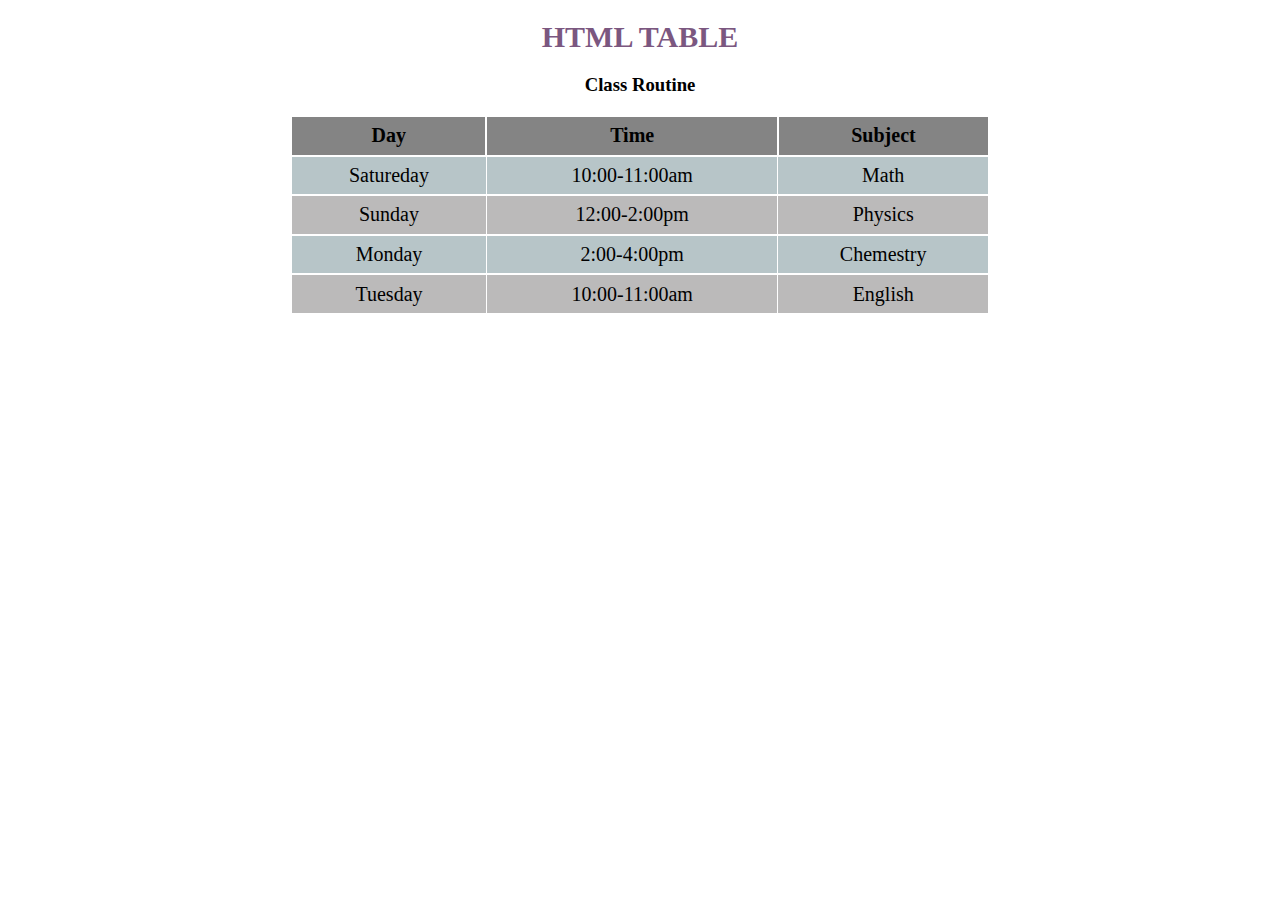
<file: assainment-4/index.html>
<!DOCTYPE html>
<html>
<head>
<style>
table,tr,th{
border-collapse:collapse;
border:2px solid white;
text-align:center;
}
table{
  font-size: 20px;
}


</style>

</head>
<body>

<h1 style="text-align:center;font-size:30px;color:#7B5780">HTML TABLE</h1>
<h3 style="text-align:center">Class Routine</h3>

<table border="1px" width="700" height="200" align="center">
  <tr style="background:rgb(132, 132, 132)">
    <th>Day</th>
    <th>Time</th> 
	  <th>Subject</th>
  </tr>

  <tr>
    <td style="background:rgb(183, 197, 200)">Satureday</td>
    <td style="background:rgb(183, 197, 200)">10:00-11:00am</td>
    <td style="background:rgb(183, 197, 200)">Math</td>
  </tr>

  <tr>
    <td style="background:rgb(187, 186, 186)">Sunday</td>
    <td style="background:rgb(187, 186, 186)">12:00-2:00pm</td>
    <td style="background:rgb(187, 186, 186)">Physics</td>
  </tr>
  <tr>
    <td style="background:rgb(183, 197, 200)">Monday</td>
    <td style="background:rgb(183, 197, 200)">2:00-4:00pm</td>
    <td style="background:rgb(183, 197, 200)">Chemestry</td>
  </tr>
  <tr>
    <td style="background:rgb(187, 186, 186)">Tuesday</td>
    <td style="background:rgb(187, 186, 186)">10:00-11:00am</td>
    <td style="background:rgb(187, 186, 186)">English</td>
  </tr>
</table>

</body>
</html>
</file>
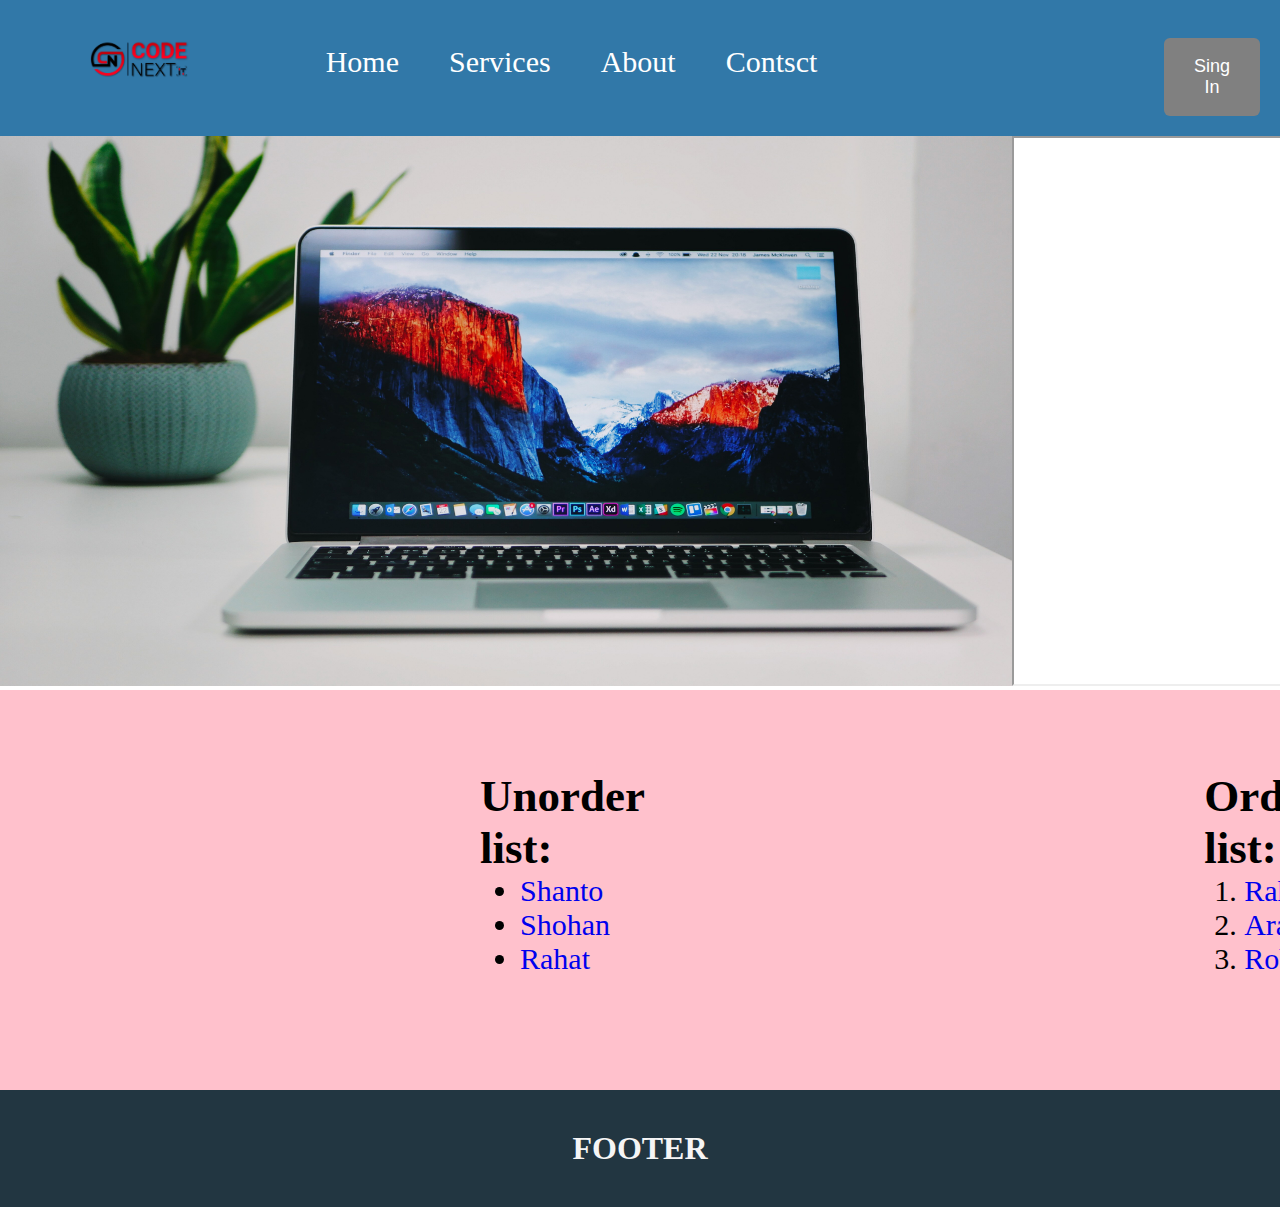
<file: Assainment-5/index.html>
<!DOCTYPE html>
<html lang="en">
<head>
    <meta charset="UTF-8">
    <meta name="viewport" content="width=device-width, initial-scale=1.0">
    <title>Document</title>
    <link rel="stylesheet" href="style.css">
    <title>shanto</title>
</head>
<body class="body">
    <!-- navbar section start -->
    <div class="navbar-section">
        <div class="nav-logo">
            <img src="cnits.png" alt="shanto">
        </div>
        <div class="nav-item">
            <ul class="nav-list">
                <li><a href="#">Home</a></li>
                <li><a href="#">Services</a></li>
                <li><a href="#">About</a></li>
                <li><a href="#">Contsct</a></li>
           </ul>
        </div>
        <div class="nav-btn"><button>Sing In</button>
        </div>    
            

    </div>
    <!-- navbar section end -->
    <!-- hero section start -->
<div class="hero-item">
    <div>
        <img src="laptop.jpg" width="1012px" height="550px"></img>
    </div> 

    <div class="ifrem-map">
        <iframe src="https://www.codenextit.com/" height="550px" width="1012px"
         title="Iframe Example"></iframe>
    </div>

</div>
<div class="ul-ol-item">
    
    <div class="ul-item">
     <h2>Unorder list:</h2>
     <ul>
         <li><a href="#">Shanto</a></li>
         <li><a href="#">Shohan</a></li>
         <li><a href="#">Rahat</a></li>
        </ul>
     </div>
     <div class="ol-item">
         <h2>Order list:</h2>
         <ol>
             <li><a href="#">Rahat</a></li>
             <li><a href="#">Arafat</a></li>
             <li><a href="#">Robi</a></li>
         </ol>
     </div>
 </div> 
 
<!-- hero section end -->
<div>
    <footer class="footer"><h1>FOOTER</h1></footer>
</div>

</body>
</html>
</file>
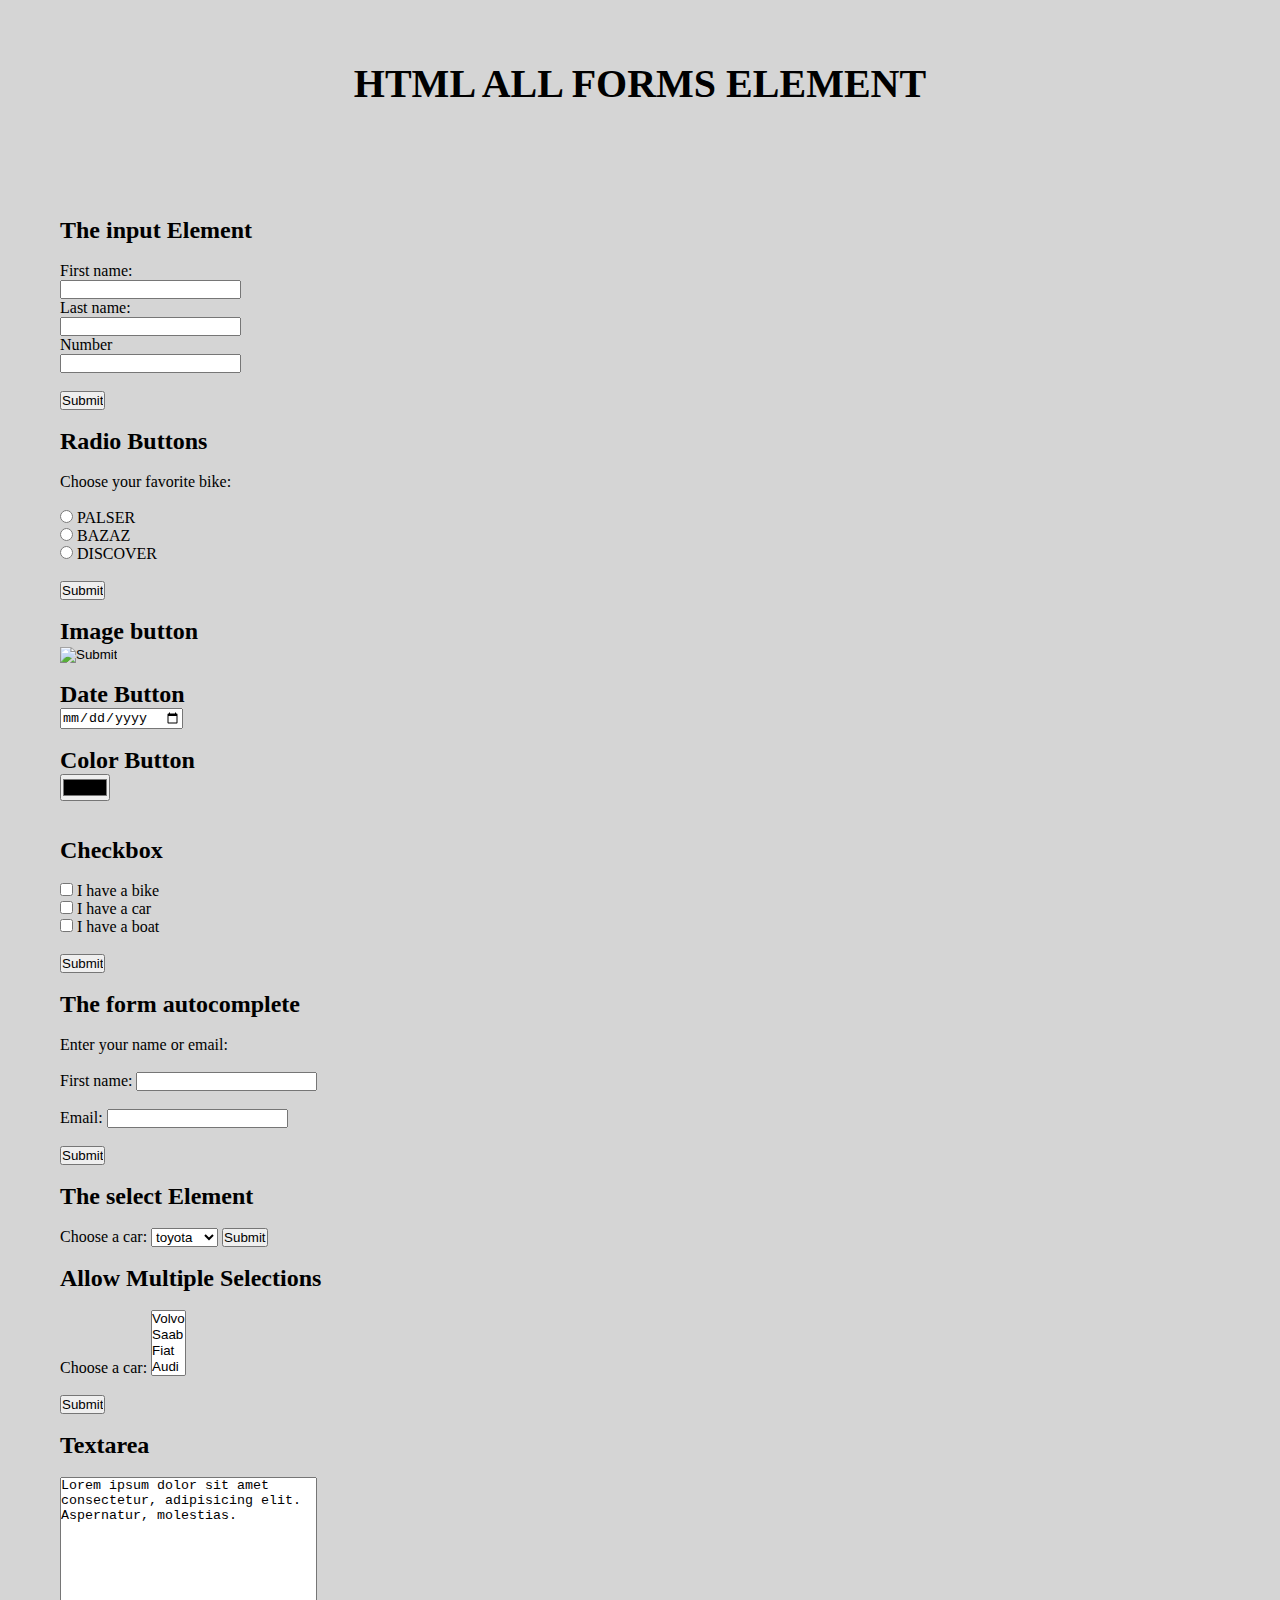
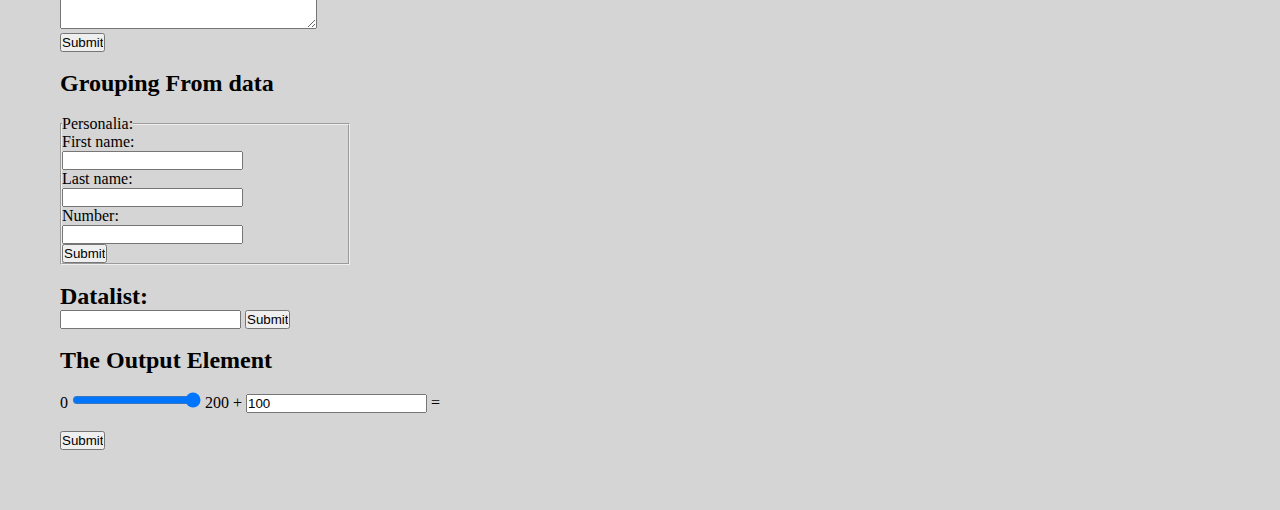
<file: assainment-8/index.html>
<!DOCTYPE html>
<html lang="en">

<head>
    <meta charset="UTF-8">
    <meta name="viewport" content="width=device-width, initial-scale=1.0">
    <link rel="stylesheet" href="style.css">
    <title>forms</title>
</head>

<body>

    <div class="html-forms">
        <div class="heading">
            <h1>HTML ALL FORMS ELEMENT</h1>
        </div>
    </div>

    <div class="main-div">
        <div class="input-element">
            <h2>The input Element</h2>
            <form action=""><br>
                <label for="fname">First name:</label><br>
                <input type="text"><br>
                <label for="iname">Last name:</label><br>
                <input type="text"><br>
                <label for="Number">Number</label><br>
                <input type="number"><br><br>
                <input type="submit">
            </form>
        </div><br>

        <div class="radio-buttons">
            <h2>Radio Buttons</h2><br>
            <p>Choose your favorite bike:</p><br>
            <form>
                <input type="radio" id="palser" name="fav_language" value="PALSER">
                <label for="palser">PALSER</label><br>
                <input type="radio" id="bazaz" name="fav_language" value="BAZAZ">
                <label for="bazaz">BAZAZ</label><br>
                <input type="radio" id="discover" name="fav_language" value="DISCOVER">
                <label for="discover">DISCOVER</label><br><br>
                <input type="submit">
            </form>
        </div><br>

        <div class="buttons">
            <h2>Image button</h2>
            <input type="image" id="img" name="fav_language">
            <label for="img"></label><br><br>
             
            <h2>Date Button</h2>
            <input type="date" id="html" name="fav_language">
            <label for="html"></label><br><br>

            <h2>Color Button</h2>
            <input type="color" id="html" name="fav_language">
            <label for="html"></label><br><br>

            

        </div><br>

        <div class="checkbox">
            <h2>Checkbox</h2><br>
            <form>
                <input type="checkbox" id="vehicle" name="vehicle" value="Bike">
                <label for="vehicle"> I have a bike</label><br>
                <input type="checkbox" id="vehicle" name="vehicle" value="Car">
                <label for="vehicle"> I have a car</label><br>
                <input type="checkbox" id="vehicle" name="vehicle" value="Boat">
                <label for="vehicle"> I have a boat</label><br><br>
                <input type="submit">
            </form>
        </div><br>

        <div class="form-autocomplete">
            <h2>The form autocomplete</h2><br>
            <p>Enter your name or email:</p><br>
            <form>
                <label for="fname">First name:</label>
                <input type="text" id="fname" name="fname"><br><br>
                <label for="email">Email:</label>
                <input type="text" id="email" name="email"><br><br>
                <input type="submit">
            </form>
        </div><br>

        <div class="select-element">
            <h2>The select Element</h2><br>
            <form>
                <label for="cars">Choose a car:</label>
                <select id="cars" name="cars">
                    <option value="toyota">toyota</option>
                    <option value="tata">tata</option>
                    <option value="hounda">hounda</option>
                    <option value="isuzu">isuzu</option>
                </select>
                <input type="submit">
            </form>
        </div><br>

        <div class="Multiple-selection">
            <h2>Allow Multiple Selections</h2><br>
            <form>
                <label for="cars">Choose a car:</label>
                <select id="cars" name="cars" size="4">
                    <option value="volvo">Volvo</option>
                    <option value="saab">Saab</option>
                    <option value="fiat">Fiat</option>
                    <option value="audi">Audi</option>
                    <option value="volvo">Volvo</option>
                    <option value="saab">Saab</option>
                    <option value="fiat">Fiat</option>
                    <option value="audi">Audi</option>
                </select><br><br>
                <input type="submit">
            </form>
        </div><br>

        <div class="textarea">
            <h2>Textarea</h2><br>
            <form>
                <textarea name="message" rows="10"
                    cols="30">Lorem ipsum dolor sit amet consectetur, adipisicing elit. Aspernatur, molestias.</textarea>
                <br>
                <input type="submit">
            </form>
        </div><br>

        <div>
            <h2>Grouping From data</h2><br>
            <form>
                <fieldset style="width: 25%">
                  <legend>Personalia:</legend>
                  <label for="fname">First name:</label><br>
                  <input type="text" id="fname" name="fname"><br>
                  <label for="lname">Last name:</label><br>
                  <input type="text" id="lname" name="lname"><br>
                  <label for="iname">Number:</label><br>
                  <input type="number"><br>
                  <input type="submit" value="Submit">
                </fieldset>
              </form>
        </div><br>

        <div class="datalist">
            <h2>Datalist:</h2>
            <form>
                <input list="browsers" name="browser">
                <datalist id="browsers">
                  <option value="Edge">
                  <option value="Firefox">
                  <option value="Chrome">
                  <option value="Opera">
                  <option value="Safari">
                </datalist>
                <input type="submit">
              </form>
        </div><br>

        <div class="output-element">
          <h2>The Output Element</h2><br>
            <form oninput="x.value=parseInt(a.value)+parseInt(b.value)">
               0
               <input type="range" id="a" name="a" value="100">
               200 +
               <input type="number" id="b" name="b" value="100">
               =
               <output name="x" for="a b"></output><br><br>
               <input type="submit">
            </form>
        </div>

    </div>
</body>

</html>
</file>
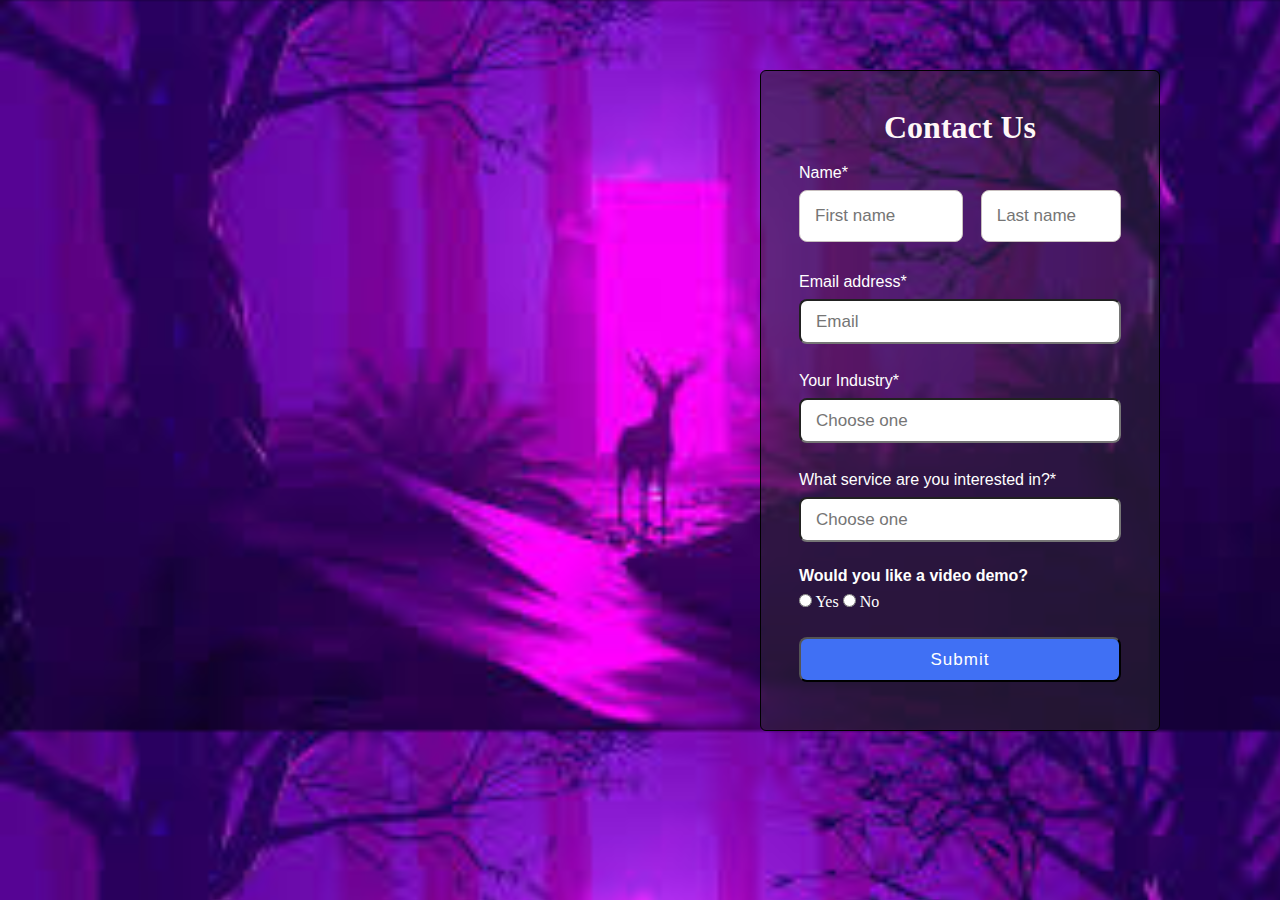
<file: assainment-9/index.html>
<!DOCTYPE html>
<html lang="en">
<head>
    <meta charset="UTF-8">
    <meta name="viewport" content="width=device-width, initial-scale=1.0">
    <link rel="stylesheet" href="style.css">
    <title>login form</title>
</head>
<body>
 
  <div class="body">
 
    <div class="main">

      <h1>Contact Us</h1>

        <form>

         <div class="name" style="width: 105%;">
          <div class="input-text">
            <label for="Name">Name*</label>
            <input type="text" placeholder="First name">
          </div>
          <div class="input-text" style="width: 70%; padding-top: 8px;"><br>
            <input type="text" placeholder="Last name">
          </div>
         </div><br>

          <div class="input-box">
            <label for="Email address">Email address*</label>
            <input type="text" placeholder="Email">
          </div><br>

          <div class="input-box">
            <label for="industry">Your Industry*</label>
            <input list="industry" placeholder="Choose one">           
            <datalist id="industry">             
              <option value="pabna">
              <option value="dhaka">
              <option value="rajshahi">
              <option value="khulna">
              <option value="syllet">
            </datalist>
          </div><br>

          <div class="input-box">
            <label for="service">What service are you interested in?*</label>
            <input list="services" placeholder="Choose one">
            <datalist id="services">             
              <option value="html">
              <option value="css">
              <option value="js">
            </datalist>
          </div><br>

          <div class="input">
            <h4>Would you like a video demo?</h4><br>
            <input type="radio" id="yes" name="fav_language" value="Yes">
            <label for="yes">Yes</label>
            <input type="radio" id="no" name="fav_language" value="No">
            <label for="no">No</label>
          </div>

          <div class="input-box button">
            <input type="Submit" value="Submit">
          </div>
          
        </form>
    </div>
  </div>

</body>
</html>
</file>
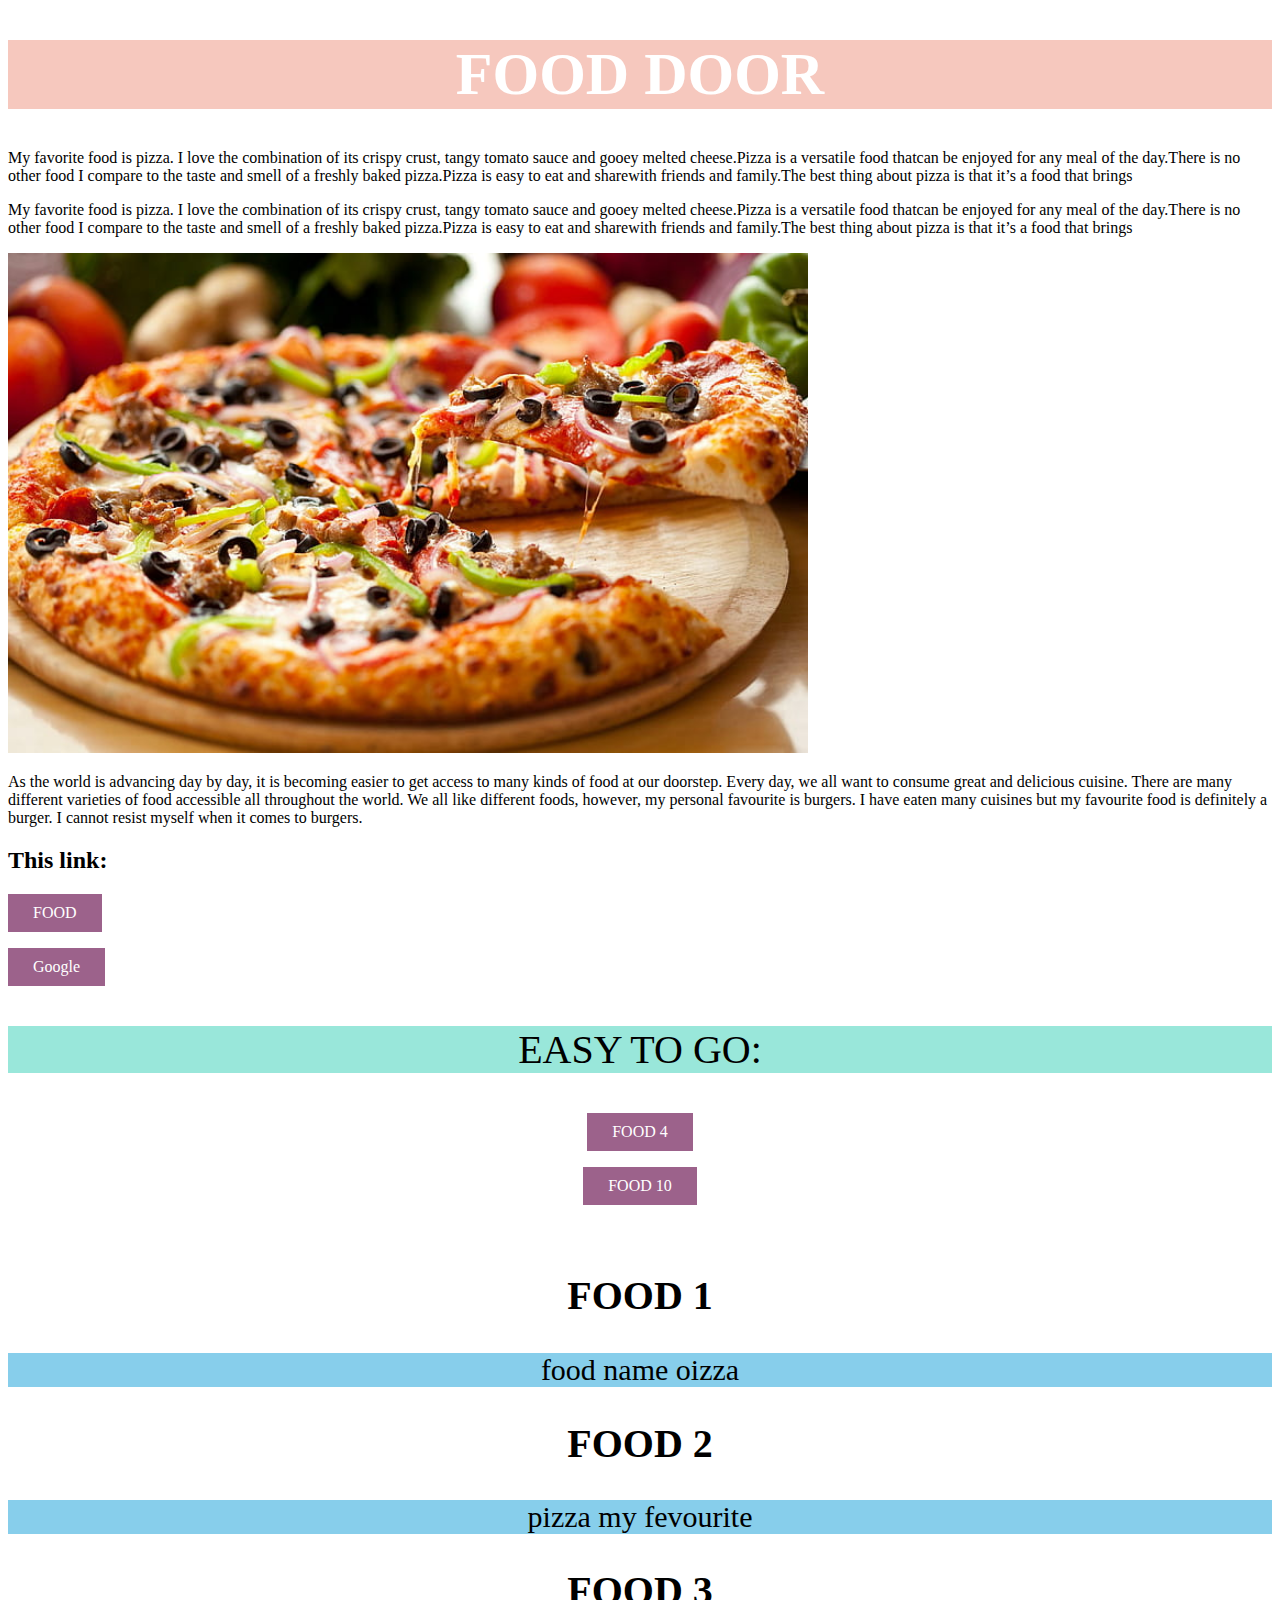
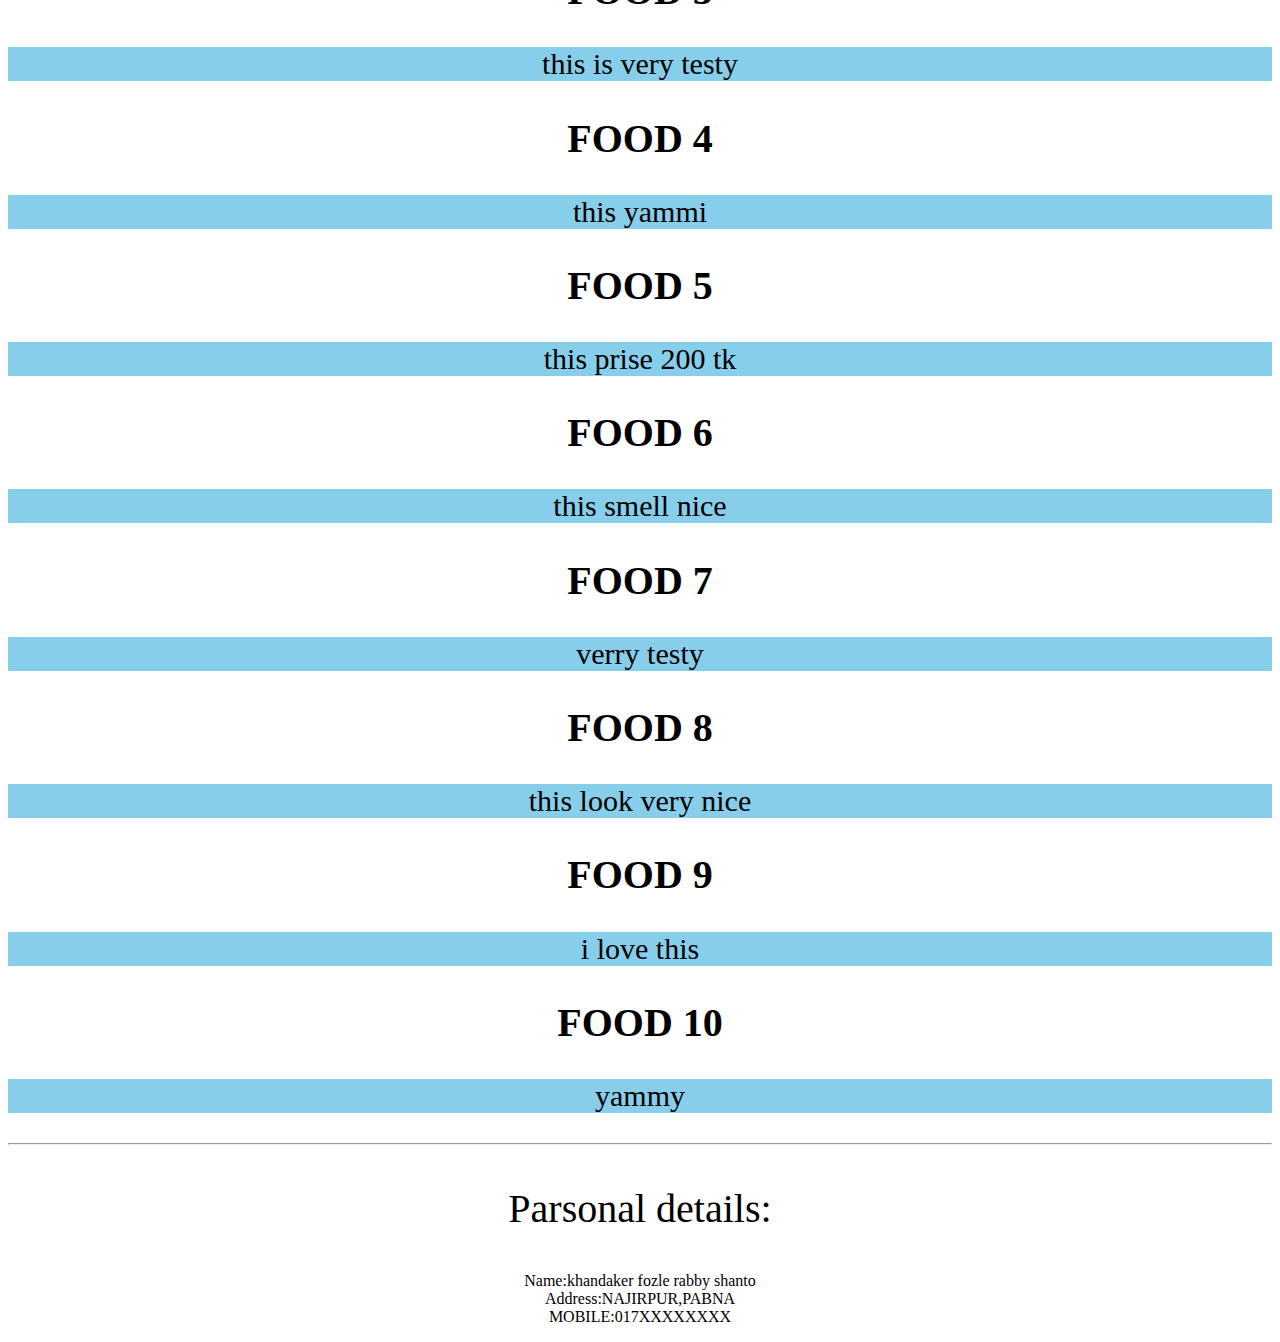
<file: assainmenr-3/ASSINEMENT-3/index.html>
<!DOCTYPE html>
<html>
<head>
<title>FOOD</title>
<style>

a:link {
  color: rgb(255, 255, 255);
  background: rgb(156, 98, 139);
  text-decoration: none;
  display: inline-block;
  padding:10px 25px;
  
  
}
a:visited {
  color:rgb(252, 236, 206);
  background-color: transparent;
  text-decoration: none;
}
a:hover {
  color: rgb(255, 255, 255);
  background-color: rgb(117, 74, 237);
  text-decoration: none;
}
a:active {
  color: rgb(255, 255, 255);
  background-color: rgb(190, 135, 135);

  
  
}

</style>
</head>
<body>
<h1 style="text-align:center;background:#F6C8BE;color:white;font-size:60px">FOOD DOOR</h1>
<p>My favorite food is pizza. I love the combination of its crispy crust,
tangy tomato sauce and gooey melted cheese.Pizza is a versatile food thatcan be enjoyed for any meal
of the day.There is no other food I compare to the taste and smell of a freshly baked pizza.Pizza is 
easy to eat and sharewith friends and family.The best thing about pizza is that it’s a food that brings 
</p>
<p>My favorite food is pizza. I love the combination of its crispy crust,
tangy tomato sauce and gooey melted cheese.Pizza is a versatile food thatcan be enjoyed for any meal
of the day.There is no other food I compare to the taste and smell of a freshly baked pizza.Pizza is 
 easy to eat and sharewith friends and family.The best thing about pizza is that it’s a food that brings
 </p>
 
<img src="pizza.jpg" alt="PIZZA" width="800px" height="500" >
<p>As the world is advancing day by day, it is becoming easier to get access to many kinds
 of food at our doorstep. Every day, we all want to consume great and delicious cuisine.
 There are many different varieties of food accessible all throughout the world.
 We all like different foods, however, my personal favourite is burgers.
 I have eaten many cuisines but my favourite food is definitely a burger. 
 I cannot resist myself when it comes to burgers.
<h2>This link:</h2>
<p><a href="https://www.toppr.com/">FOOD</a></p>
<p><a href="https://www.google.com/">Google</a></p>

<P style="font-size:40PX;text-align:center;background-color:rgb(153, 231, 218)">EASY TO GO:</P>

<p style=text-align:center> <a href="#C4">FOOD 4</a></p>
<p style=text-align:center> <a href="#C10">FOOD 10</a></p>
<br>

<h2 style="text-align:center;font-size:40PX">FOOD 1</h2>
<p style="text-align:center;background-color:skyblue;font-size:30PX">food name oizza</p>

<h2 style="text-align:center;font-size:40PX">FOOD 2</h2>
<p style="text-align:center;background-color:skyblue;font-size:30PX">pizza my fevourite</p>

<h2 style="text-align:center;font-size:40PX">FOOD 3</h2>
<p style="text-align:center;background-color:skyblue;font-size:30PX">this is very testy</p>

<h2 id="C4" style="text-align:center;font-size:40PX">FOOD 4</h2>
<p style="text-align:center;background-color:skyblue;font-size:30PX">this yammi</p>

<h2 style="text-align:center;font-size:40PX">FOOD 5</h2>
<p style="text-align:center;background-color:skyblue;font-size:30PX">this prise 200 tk</p>

<h2 style="text-align:center;font-size:40PX">FOOD 6</h2>
<p style="text-align:center;background-color:skyblue;font-size:30PX">this smell nice</p>

<h2 style="text-align:center;font-size:40PX">FOOD 7</h2>
<p style="text-align:center;background-color:skyblue;font-size:30PX">verry testy</p>

<h2 style="text-align:center;font-size:40PX">FOOD 8</h2>
<p style="text-align:center;background-color:skyblue;font-size:30PX">this look very nice</p>

<h2 style="text-align:center;font-size:40PX">FOOD 9</h2>
<p style="text-align:center;background-color:skyblue;font-size:30PX">i love this</p>

<h2 id="C10" style="text-align:center;font-size:40PX">FOOD 10</h2>
<p style="text-align:center;background-color:skyblue;font-size:30PX">yammy</p>
<hr>
<p style="font-size:40px;text-align:center">Parsonal details:</p>
<p style="text-align:center">Name:khandaker fozle rabby shanto <br>
Address:NAJIRPUR,PABNA<br>
MOBILE:017XXXXXXXX</p>
<p>



</body>
</html>
</file>
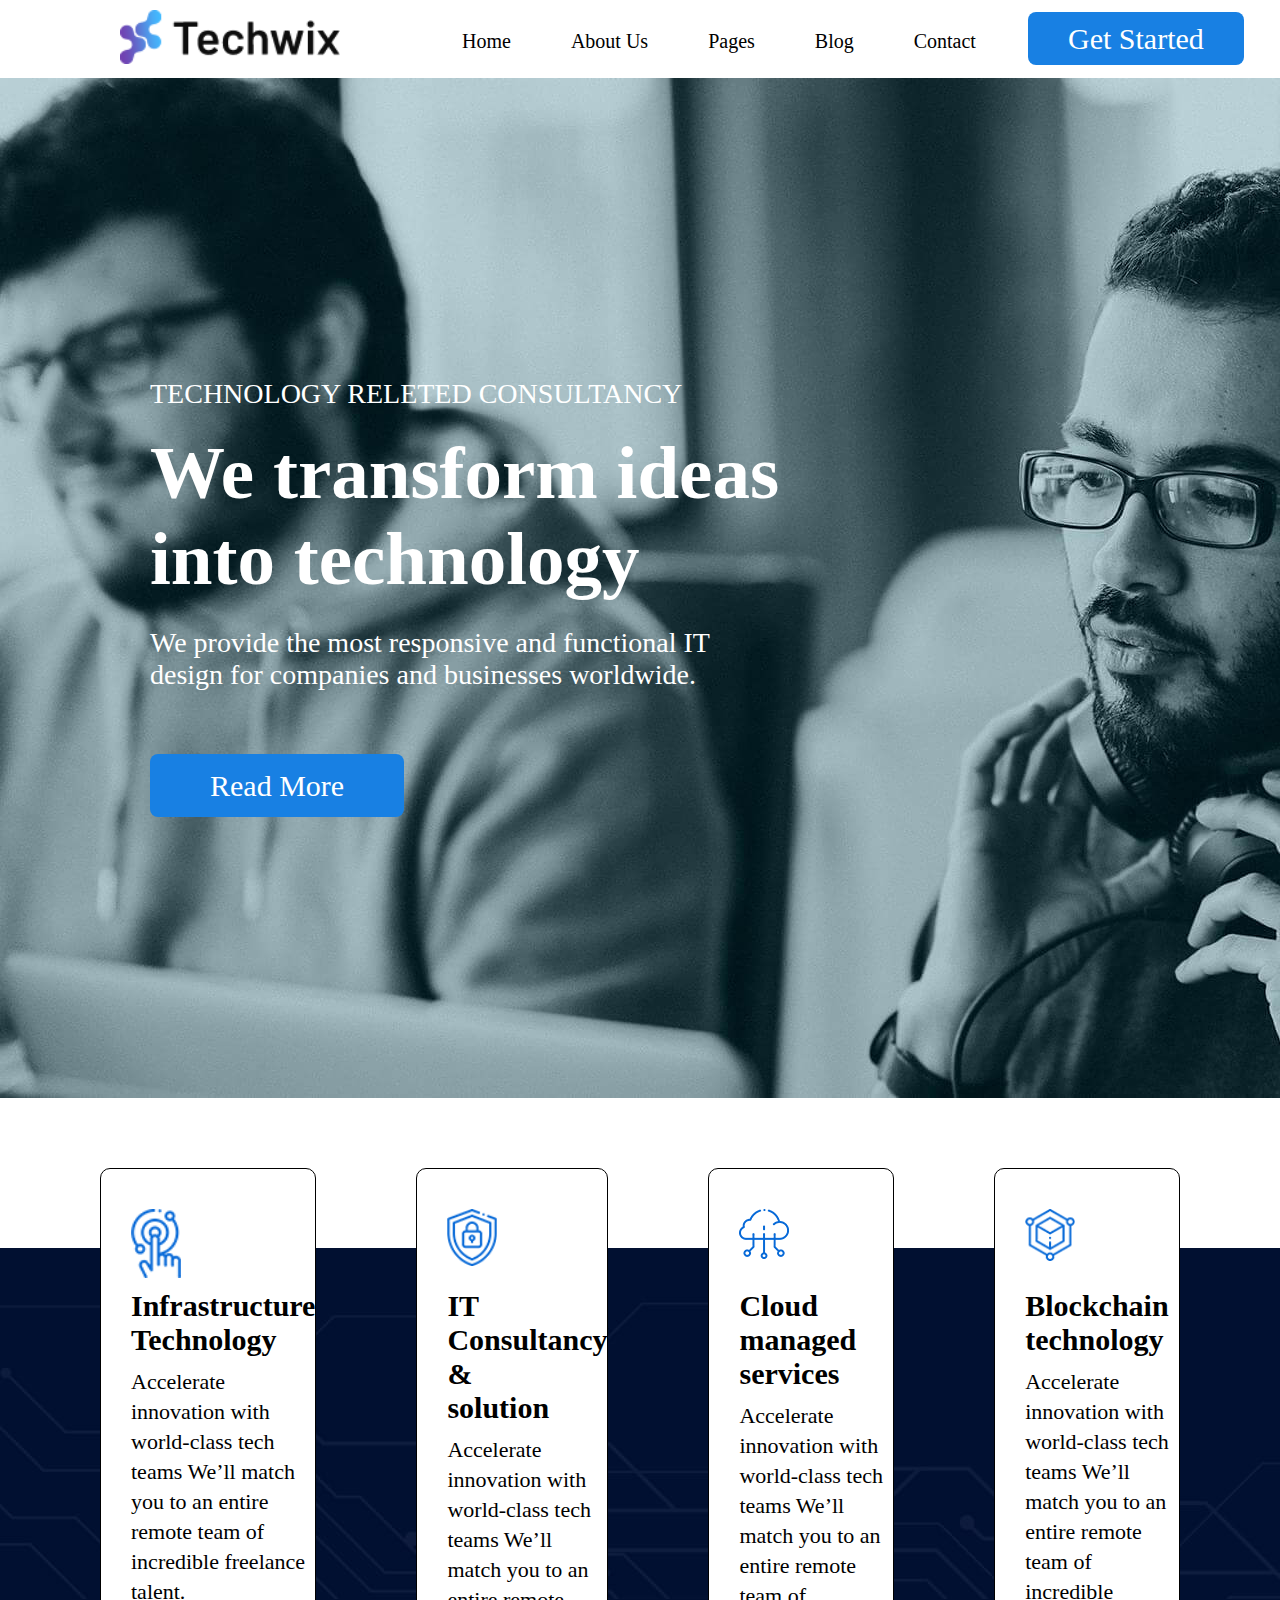
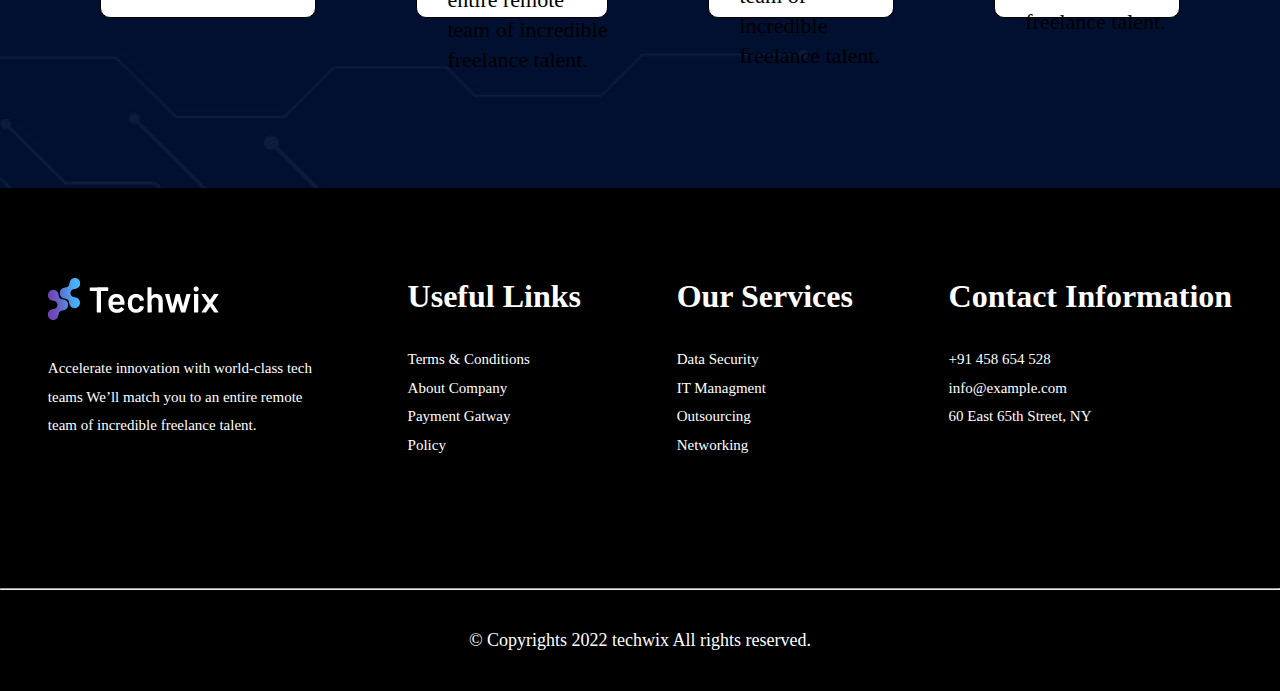
<file: assainment-7/assainment-7/index.html>
<!DOCTYPE html>
<html lang="en">

<head>
  <meta charset="UTF-8">
  <meta name="viewport" content="width=device-width, initial-scale=1.0">
  <link rel="stylesheet" href="style.css">
  <title>Page</title>
</head>

<body>
  <!-- navbar section start -->
  <div class="navbar-section">
    <div class="nav-logo">
      <img src="nav-logo.png" alt="logo">
    </div>
    <div class="nav-item">

      <ul class="nav-list">
        <li><a href="#">Home</a></li>
        <li><a href="#">About Us</a></li>
        <li><a href="#">Pages</a></li>
        <li><a href="#">Blog</a></li>
        <li><a href="#">Contact</a></li>
      </ul>

    </div>
    <div class="nav-btn">
      <a href="#">Get Started</a>
    </div>
  </div>
  <!-- navbar section end -->
  <div class="hero-section">
    <div class="hero-text">
      <p>TECHNOLOGY RELETED CONSULTANCY</p>
      <h1>We transform ideas <br> into technology</h1>
      <p>We provide the most responsive and functional IT<br>
        design for companies and businesses worldwide.</p>
    </div>
    <div class="read-btn">
      <a href="#">Read More</a>
    </div>
  </div>
  <div class="background">
    <div class="responsive">

      <div class="d1">
        <img src="ser-icon9.png" alt="">
        <h3>Infrastructure <br> Technology</h3>
        <p>Accelerate innovation with world-class tech teams We’ll
          match you to an entire remote team of incredible freelance talent.</p>
      </div>

      <div class="d1">
        <img src="ser-icon10.png" alt="">
        <h3>IT Consultancy & <br>solution</h3>
        <p>Accelerate innovation with world-class tech teams We’ll
          match you to an entire remote team of incredible freelance talent.</p>
      </div>

      <div class="d1">
        <img src="./ser-icon11.png" alt="">
        <h3>Cloud managed <br>services</h3>
        <p>Accelerate innovation with world-class tech teams We’ll
          match you to an entire remote team of incredible freelance talent.</p>
      </div>

      <div class="d1">
        <img src="ser-icon12.png" alt="">
        <h3>Blockchain <br>technology</h3>
        <p>Accelerate innovation with world-class tech teams We’ll
          match you to an entire remote team of incredible freelance talent.</p>
      </div>



    </div>
  </div>
  <div class="footer">

    <div>
      <img src="logo.png" alt="logo">
      <p>Accelerate innovation with world-class tech <br>
        teams We’ll match you to an entire remote <br>
        team of incredible
        freelance talent.</p>
    </div>

    <div>
      <h1>Useful Links</h1>
      <p>Terms & Conditions <br>
        About Company <br>
        Payment Gatway <br>
        Policy</p>
    </div>

    <div>
      <h1>Our Services</h1>
      <p>Data Security <br>
        IT Managment <br>
        Outsourcing <br>
        Networking</p>
    </div>

    <div>
      <h1>Contact Information</h1>
      <p>
        +91 458 654 528 <br>
        info@example.com <br>
        60 East 65th Street, NY</p>
    </div>
    

  </div><hr>
  <div class="copyright">
    <p>© Copyrights 2022 techwix All rights reserved.</p>
  </div>



</body>

</html>
</file>
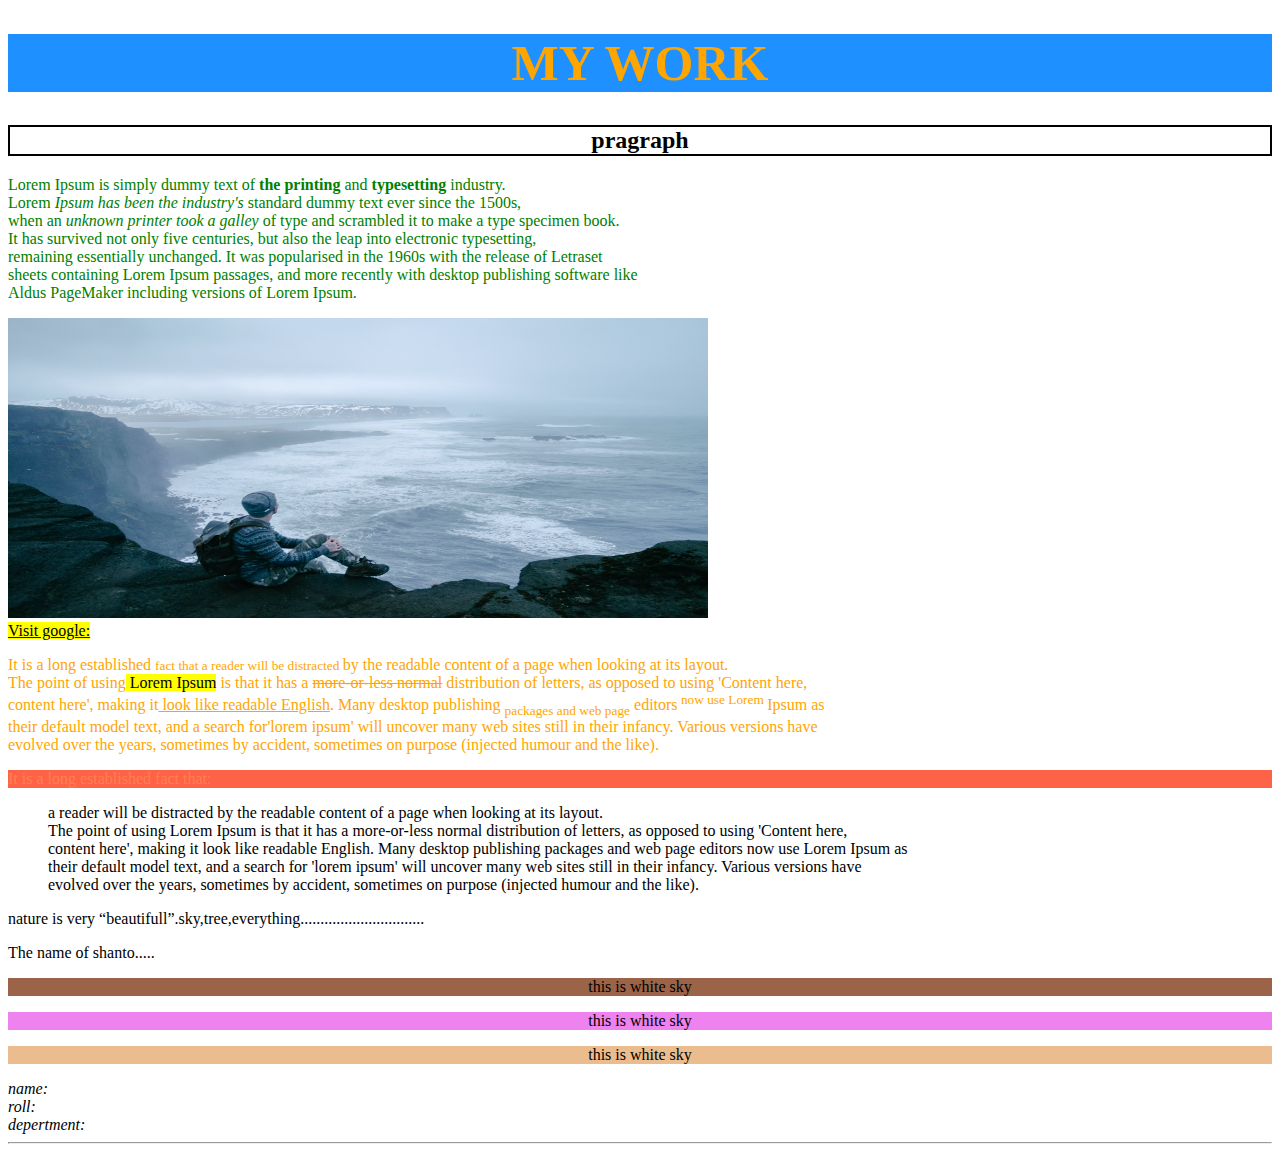
<file: assinment-2/assinment-2/index.html>
<!DOCTYPE html>
<html>
<head>
</head>
<title>www.my work</title>
<body>
<h1 style="background-color:Dodgerblue;font-size:50px;text-align:center;color:orange">MY WORK</h1>
<h2 style="border:2px solid black;text-align:center">pragraph</h2>
<p style="color:green">Lorem Ipsum is simply dummy text of <strong>the printing </strong>and<b> typesetting </b>industry.<br>
 Lorem<i>  Ipsum has been the industry's  </i>standard dummy text ever since the 1500s,<br>
 when an <em>unknown printer took a galley</em> of type and scrambled it to make a type specimen book.<br>
 It has survived not only five centuries, but also the leap into electronic typesetting,<br>
 remaining essentially unchanged. It was popularised in the 1960s with the release of Letraset<br>
 sheets containing Lorem Ipsum passages, and more recently with desktop publishing software like<br>
 Aldus PageMaker including versions of Lorem Ipsum.
 </p>
<img src="picture.jpg" width="700" height="300">
<a href="https://www.google.com"><br>
<mark>Visit google:</mark></a>
<!-- this is pragraf -->
<p style="color:orange">It is a long established <small>fact that a reader will be distracted </small>by the readable content of a page when looking at its layout.<br>
 The point of using<mark> Lorem Ipsum</mark> is that it has a <del>more-or-less normal</del> distribution of letters, as opposed to using 'Content here,<br>
 content here', making it<ins> look like readable English</ins>. Many desktop publishing <sub>packages and web page</sub> editors<sup> now use Lorem </sup>Ipsum as<br>
 their default model text, and a search for'lorem ipsum' will uncover many web sites still in their infancy. Various versions have <br>
 evolved over the years, sometimes by accident, sometimes on purpose (injected humour and the like).</p>
<!-- this is pragraf -->
 
<p style="background-color:tomato;color:coral">It is a long established fact that:<blockquote> a reader will be distracted by the readable content of a page when looking at its layout.<br>
 The point of using Lorem Ipsum is that it has a more-or-less normal distribution of letters, as opposed to using 'Content here,<br>
 content here', making it look like readable English. Many desktop publishing packages and web page editors now use Lorem Ipsum as<br>
 their default model text, and a search for 'lorem ipsum' will uncover many web sites still in their infancy. Various versions have <br>
 evolved over the years, sometimes by accident, sometimes on purpose (injected humour and the like).</blockquote></p>
 <p>nature is very <q>beautifull</q>.sky,tree,everything...............................</p>
<p>The name of <abber title="khandaker fozle">shanto</abber>.....</p>
<p style="background-color:rgb(155,  99, 71);text-align:center">this is white sky</p>
<p style="background-color:#ee82ee;text-align:center">this is white sky</p>
<p style="background-color:hsl(30, 70%, 74%);text-align:center">this is white sky</p>
<address>name:<br>
roll:<br>
depertment:
</address>

<hr>
</body>
</html>
</file>
<file: Assainment-5/style.css>
* {
    margin: 0;
    padding: 0;
    box-sizing: border-box;style.css
}
.nav-logo {
    width: 33.33%;
}
.nav-logo img{
    width: 100px;
    margin-left: 70px;
    padding-top: 20px;
}
.navbar-section {
    display: flex;
    background:rgb(49, 120, 168);
    padding: 20px;
}
.nav-item {
    width: 33.33%;
}
.nav-item ul {
    display: flex;
    list-style: none;
    padding-left: 50px;
    font-size: 30px;
    
   
}
.nav-item ul li {
    margin: 25px;

}
.nav-item ul li a {
    text-decoration: none;
    color: white;
   
   
}
.nav-btn{
    margin-left: 200px;
    margin-top: 18px;
}


.nav-btn button{
    border: 2px;
    padding: 18px 30px;
    margin-left: 300px;
    color: white;
    border-radius: 6px;
    background: grey;
    font-size: 18px;
    
} 
.nav-list a:hover{
    color: black;
}
.nav-btn button:hover{
    color: black;
}


.hero-item{
    display: flex;
}


.ul-ol-item{
    background: rgb(255, 193, 204);
    width: 100%;
    height: 400px;
    display: flex;
    font-size: 30px;
    
}
.ul-item{
    margin-left: 400px;
    padding: 80px;
}
.ol-item{
    margin-left: 400px;
    padding: 80px;
}

.ul-item ul{
    padding-left: 40px;
}
.ol-item ol{
    padding-left: 40px;
}
.ol-item li a{
    text-decoration: none;
    
}
.ul-item li a{
    text-decoration: none;
  
}
.footer{
    text-align: center;
    background-color: rgb(34, 54, 65);
    padding: 40px;
    color: whitesmoke;
}
</file>
<file: assainment-8/style.css>
*{
    padding: 0;
    margin: 0;
    box-sizing: border-box;

}
.heading h1{
    text-align: center;
    padding: 20px;
    font-size: 40px;
    margin-top: 40px;
}
body{
    background:rgb(213, 213, 213);
}
.main-div{
    margin-top: 30px;
    padding: 60px;
}
</file>
<file: assainment-9/style.css>
* {
    margin: 0;
    padding: 0;
    box-sizing: border-box;
}
body{
  background-image: url(img1.jpg);
  background-size: cover;
}
  .main{
    margin-top: 70px;
    margin-left: 760px;
    border: 1px solid black;
    width: 400px;
    background: rgba(42, 40, 44, 0.534);
    padding: 38px;
    border-radius: 6px;
  }
  .name{
    display: flex;
  }
  .main h1{
    text-align: center;
    color: #fff7f7;
  }
  form .input-text input{
    font-family: 'Gill Sans', 'Gill Sans MT', Calibri, 'Trebuchet MS', sans-serif;
    height: 52px;
    width: 90%;
    padding: 0 15px;
    font-size: 17px;
    color: #333;
    border: 1.5px solid #C7BEBE;
    border-radius: 8px; 
  }
  form .input-box input{
    font-family: 'Gill Sans', 'Gill Sans MT', Calibri, 'Trebuchet MS', sans-serif;
    height: 100%;
    width: 100%;
    padding: 0 15px;
    font-size: 17px;
    color: #333;
    border-radius: 8px;
  }
  .main form .input-box{
    height: 45px;
    margin: 18px 0;
  }
  .main form .input-text{
    height: 45px;
    margin: 18px 0;
  }
  .input-box.button input{
    color: #fff;
    letter-spacing: 1px;
    background: #4070f4;
    margin-top: 8px;
  }
  .input-box.button input:hover{
    background: #0fcf39;
    color: #333;
  }
  .main form .input-text label{
    font-family: 'Gill Sans', 'Gill Sans MT', Calibri, 'Trebuchet MS', sans-serif;
    margin-bottom: 8px;
    display: inline-block;
  }
  .main form .input-box label{
    font-family: 'Gill Sans', 'Gill Sans MT', Calibri, 'Trebuchet MS', sans-serif;
    margin-top: 10px;
    margin-bottom: 8px;
    display: inline-block;
  }
  .main form h4{
    font-family: 'Gill Sans', 'Gill Sans MT', Calibri, 'Trebuchet MS', sans-serif;
    margin-bottom: 8px;
    margin-top: 25px;
    display: inline-block;
    color: white;
  }
  .main form label{
    color: white;
  }
</file>
<file: assainment-7/assainment-7/style.css>
* {
    margin: 0;
    padding: 0;
    box-sizing: border-box;
}
/* navbar section start */
.navbar-section {
    
    padding: 10px;
    display: flex;
    background:white;
 
} 
.nav-logo{
    width:20%;
}
.nav-logo img{
    width: 220px;
    margin-left: 110px;
 
}
.nav-item{
    width: 60%;
   
  
}
.nav-item ul {
    display: flex;
    list-style: none;
    margin-left: 140px;
    margin-top: 20px;
   
}
.nav-item ul li{
    padding-left: 60px;
   
}

.nav-item ul li a{
    text-decoration: none;
    color:black;
    font-size: 20px;    
      
}

.nav-list li a:hover{
    color:rgb(46, 95, 168);

}
.nav-btn{
   width: 20%;
   margin-top: 12px;
    
}
.nav-btn a{
   padding: 10px 40px;
   background: rgb(24, 128, 227);
   font-size: 30px;
   color: white;
   text-decoration: none;
   border-radius: 8px;
   margin-left: 10px;
   

}
.nav-btn a:hover{
    background:black;
}

/* navbar section end */
/* hero sec start */
.hero-section{
    background-repeat: no-repeat;
    background-image: url(hero-bg.jpg);
    width: 100%;
    height: 130vh;
    color: white;
    font-size: 38px;
}
.hero-text{
    padding-top: 300px;
    padding-left: 150px;
}
.hero-text p{
    font-size: 28px;
    padding-bottom: 20px;
}
.hero-text h1{
    padding-bottom: 25px;
    font-size: 75px;
}

.read-btn{
    width: 40%;
    margin-left: 150px;
    margin-top: 50px;   
 }
 .read-btn a{
    padding: 15px 60px;
    background: rgb(24, 128, 227);
    font-size: 30px;
    color: white;
    text-decoration: none;
    border-radius: 8px;
 }
 .read-btn a:hover{
     background:black;
 }
 .background{
    background-image: url(service-bg.jpg);
    height: 60vh;
}
 .responsive{
    display: flex;
    text-align: center;
    justify-content: space-around;
    padding: 50px;

    
 }
 .d1{
    
    border: 1px solid black;
    margin: 50px;
    background: white;
    border-radius: 10px;
    margin-top: -130px;
    height: 450px;

 }
 .d1 img {
    width: 80px;
    float: left;
    padding-top: 40px;
    padding-left: 30px;
 }
 .d1 h3{
    font-size: 30px;
    padding-top: 120px;
    text-align: left;
    margin-left: 30px;
 }
 .d1 h3:hover{
    color: rgb(24, 128, 227);
    font-size: 30px;
    padding-top: 120px;
    text-align: left;
    margin-left: 30px;
 }
 
 .d1 p{
    line-height: 30px;
    font-size: 22px;
    padding-top: 10px;
    text-align: left;
    margin-left: 30px;
 }
 .footer{
    height: 400px;
    color: white;
    display: flex;
    background: black;
    justify-content: space-around;
    
  
 }
 .footer img{
    margin-top: 90px;
 }
 .footer h1{
    margin-top: 90px;
 }
 .footer p{
    margin-top: 30px;
    line-height: 1.9;
    font-size: 15px;
 }

 .copyright{
    padding-bottom: 40px;
    padding-top: 40px;
    text-align: center;
    background: black;
    color: white;
    font-size: 18px;

 }
 @media screen and (max-width: 600px) {
    .responsive{
        flex-direction: column;
    }
    
 }
</file>
